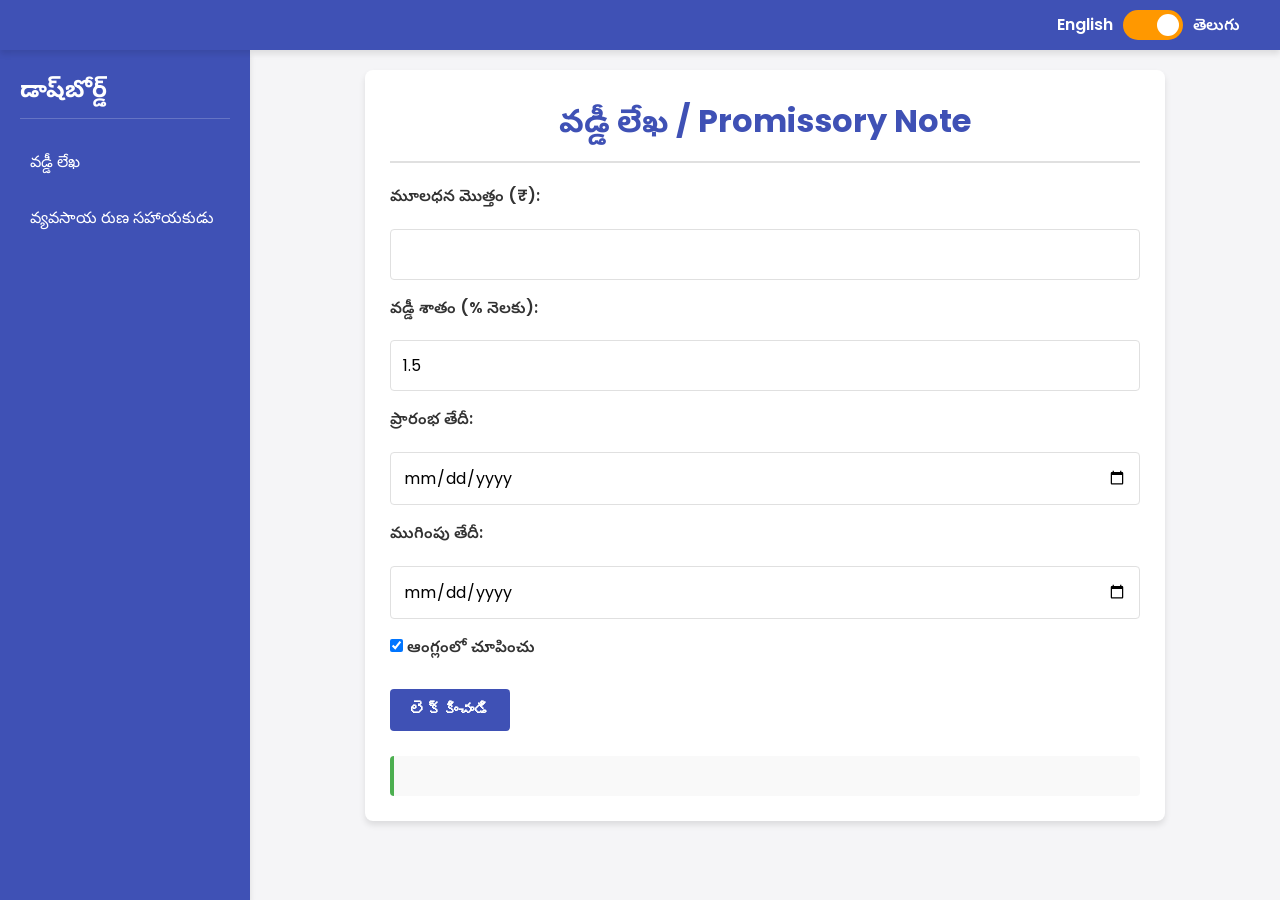
<file: index.html>
<!DOCTYPE html>
<html lang="en">
<head>
  <meta charset="UTF-8" />
  <meta name="viewport" content="width=device-width, initial-scale=1.0" />
  <title>Agri Loan Helper / వ్యవసాయ రుణ సహాయకుడు</title>
  <link href="https://fonts.googleapis.com/css2?family=Noto+Sans+Telugu&family=Poppins:wght@400;600&display=swap" rel="stylesheet">
  <link rel="stylesheet" href="css/style.css" />
</head>
<body>
  <div class="language-toggle-container">
    <div class="language-toggle">
      <span class="toggle-label">English</span>
      <label class="switch">
        <input type="checkbox" id="globalLangToggle" checked onchange="toggleGlobalLanguage()">
        <span class="slider round"></span>
      </label>
      <span class="toggle-label">తెలుగు</span>
    </div>
  </div>
  
  <div class="main-wrapper">
    <div class="sidebar">
      <h2 id="dashboardLabel">డాష్‌బోర్డ్</h2>
      <ul>
        <li><a href="#" onclick="loadView('promissory')" id="promissoryLink">వడ్డీ లేఖ</a></li>
        <li><a href="#" onclick="loadView('agri-loan')" id="agriLoanLink">వ్యవసాయ రుణ సహాయకుడు</a></li>
      </ul>
    </div>
    <div class="main-content" id="mainContent">
      <!-- Content loaded dynamically -->
    </div>
  </div>
  <script src="js/main.js"></script>
</body>
</html>
</file>
<file: css/style.css>
:root {
  --primary-color: #3f51b5;
  --secondary-color: #ff9800;
  --accent-color: #4caf50;
  --text-color: #333;
  --background-color: #f5f5f7;
  --container-background: #ffffff;
  --border-color: #e0e0e0;
  --hover-color: #e8eaf6;
  --shadow: 0 4px 6px rgba(0, 0, 0, 0.1);
  --card-shadow: 0 8px 16px rgba(0, 0, 0, 0.1);
}
  
  * {
    margin: 0;
    padding: 0;
    box-sizing: border-box;
  }
  
  body {
    font-family: 'Poppins', 'Noto Sans Telugu', sans-serif;
    background-color: var(--background-color);
    color: var(--text-color);
    line-height: 1.6;
  }
  
  .telugu {
    font-family: 'Noto Sans Telugu', sans-serif;
  }
  
  .english {
    font-family: 'Poppins', sans-serif;
  }
  
  .language-toggle-container {
    background-color: var(--primary-color);
    padding: 10px 20px;
    color: white;
    position: sticky;
    top: 0;
    z-index: 100;
    box-shadow: var(--shadow);
  }
  
  .language-toggle {
    display: flex;
    align-items: center;
    justify-content: flex-end;
    gap: 10px;
    max-width: 1200px;
    margin: 0 auto;
  }
  
  .toggle-label {
    font-weight: 600;
  }
  
  /* Toggle switch styling */
  .switch {
    position: relative;
    display: inline-block;
    width: 60px;
    height: 30px;
  }
  
  .switch input {
    opacity: 0;
    width: 0;
    height: 0;
  }
  
  .slider {
    position: absolute;
    cursor: pointer;
    top: 0;
    left: 0;
    right: 0;
    bottom: 0;
    background-color: #ccc;
    transition: 0.4s;
  }
  
  .slider:before {
    position: absolute;
    content: "";
    height: 22px;
    width: 22px;
    left: 4px;
    bottom: 4px;
    background-color: white;
    transition: 0.4s;
  }
  
  input:checked + .slider {
    background-color: var(--secondary-color);
  }
  
  input:focus + .slider {
    box-shadow: 0 0 1px var(--secondary-color);
  }
  
  input:checked + .slider:before {
    transform: translateX(30px);
  }
  
  .slider.round {
    border-radius: 34px;
  }
  
  .slider.round:before {
    border-radius: 50%;
  }
  
  .main-wrapper {
    display: flex;
    min-height: calc(100vh - 50px);
  }
  
  .sidebar {
    width: 250px;
    background-color: var(--primary-color);
    color: white;
    padding: 20px;
    box-shadow: var(--shadow);
  }
  
  .sidebar h2 {
    margin-bottom: 20px;
    padding-bottom: 10px;
    border-bottom: 1px solid rgba(255, 255, 255, 0.2);
  }
  
  .sidebar ul {
    list-style: none;
  }
  
  .sidebar li {
    margin-bottom: 10px;
  }
  
  .sidebar a {
    color: white;
    text-decoration: none;
    display: block;
    padding: 10px;
    border-radius: 5px;
    transition: background-color 0.3s;
  }
  
  .sidebar a:hover {
    background-color: rgba(255, 255, 255, 0.1);
  }
  
  .main-content {
    flex: 1;
    padding: 20px;
  }
  
  .container {
    background-color: var(--container-background);
    border-radius: 8px;
    padding: 25px;
    box-shadow: var(--shadow);
    max-width: 800px;
    margin: 0 auto;
  }
  
  .container h1 {
    color: var(--primary-color);
    margin-bottom: 20px;
    text-align: center;
    border-bottom: 2px solid var(--border-color);
    padding-bottom: 15px;
  }
  
  .form {
    display: flex;
    flex-direction: column;
    gap: 15px;
    margin-bottom: 25px;
  }
  
  .form label {
    font-weight: 600;
    margin-bottom: 5px;
    display: block;
  }
  
  .form input, .form select {
    padding: 12px;
    border: 1px solid var(--border-color);
    border-radius: 4px;
    font-family: inherit;
    font-size: 16px;
    transition: border-color 0.3s;
  }
  
  .form input:focus, .form select:focus {
    border-color: var(--primary-color);
    outline: none;
  }
  
  .form button {
    background-color: var(--primary-color);
    color: white;
    border: none;
    padding: 12px 20px;
    border-radius: 4px;
    font-size: 16px;
    font-weight: 600;
    cursor: pointer;
    transition: background-color 0.3s;
    margin-top: 10px;
    align-self: flex-start;
  }
  
  .form button:hover {
    background-color: #303f9f;
  }
  
  .output {
    background-color: #f9f9f9;
    border-radius: 4px;
    padding: 20px;
    border-left: 4px solid var(--accent-color);
  }
  
  .output p {
    margin-bottom: 10px;
    font-size: 16px;
  }
  
  .output p:last-child {
    margin-bottom: 0;
    font-weight: 600;
    color: var(--primary-color);
  }
  
  @media (max-width: 768px) {
    .main-wrapper {
      flex-direction: column;
    }
    
    .sidebar {
      width: 100%;
      padding: 15px;
    }
    
    .sidebar h2 {
      margin-bottom: 15px;
    }
    
    .container {
      padding: 15px;
    }

  }
</file>
